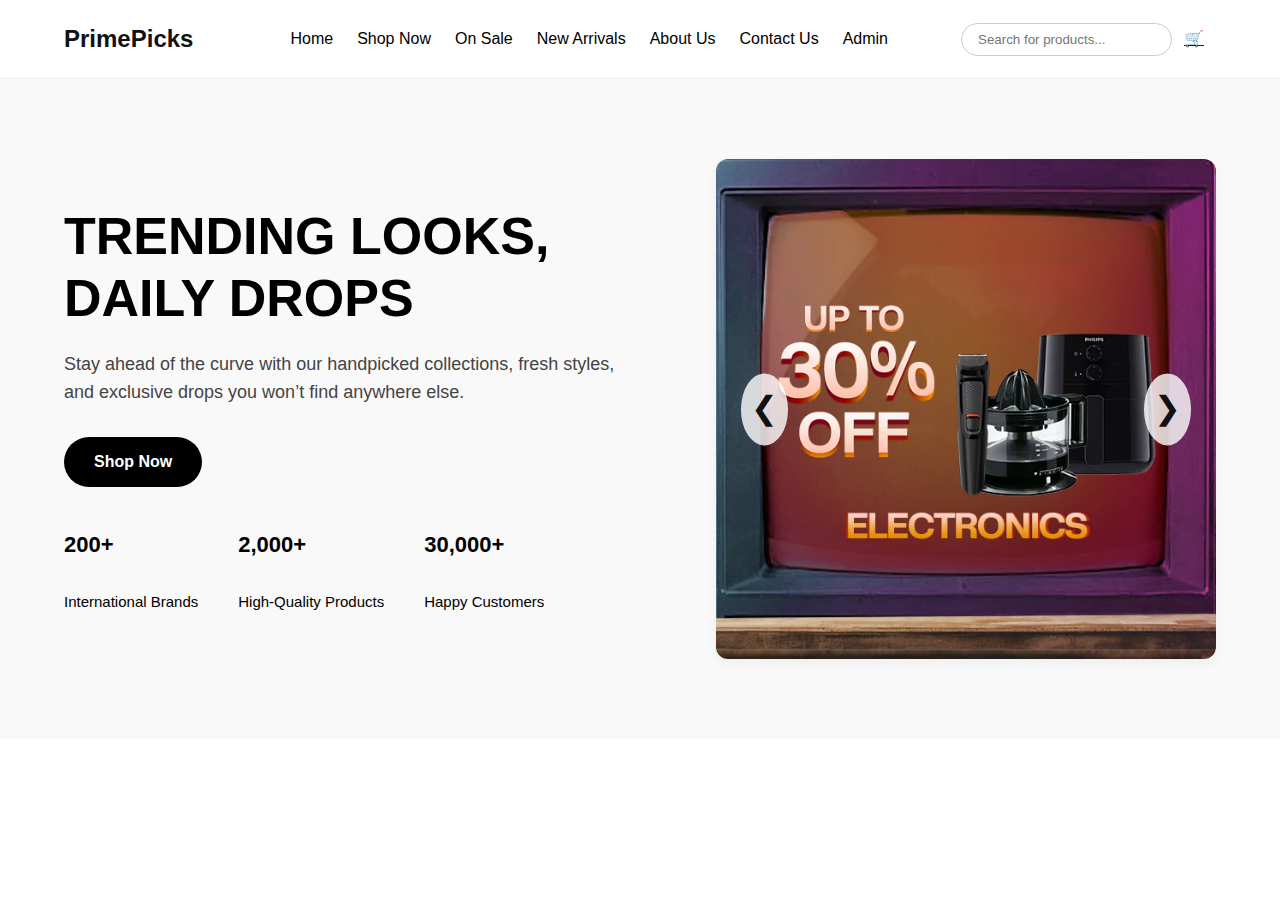
<file: index.html>
<!DOCTYPE html>
<html lang="en">
<head>
  <meta charset="UTF-8" />
  <meta name="viewport" content="width=device-width, initial-scale=1.0" />
  <title>PrimePicks</title>
  <link rel="stylesheet" href="style.css" />
</head>
<body>

  <!-- Header -->
  <header class="header">
    <div class="logo">PrimePicks</div>
    <nav class="nav">
        <ul>
          <li>
            <li><a href="index.html" class="nav-link">Home</a></li>
           <li> <a href="shop.html" class="nav-link">Shop Now</a></li>
          <li><a href="onsale.html" class="nav-link">On Sale</a></li>
          <li><a href="newarrivals.html" class="nav-link">New Arrivals</a></li>
          <li><a href="about.html" class="nav-link">About Us</a></li>
          <li><a href="contact.html" class="nav-link">Contact Us</a></li>
          <li><a href="admin.html" class="nav-link">Admin </a></li>
        </ul>
</nav>

    </nav>
   <div class="search-cart" style="position: relative;">
  <input type="text" id="search-input" placeholder="Search for products..." autocomplete="off" />
  <a href="cart.html" class="add-to-cart" title="View Cart">🛒</a>
  <div id="search-results" class="search-results"></div>
</div>

  </header>

<section class="hero">
  <div class="hero-content">
    <h1>TRENDING LOOKS, DAILY DROPS</h1>
<p>
  Stay ahead of the curve with our handpicked collections, fresh styles, and exclusive drops you won’t find anywhere else.
</p>

    <a href="shop.html" class="shop-button">Shop Now</a>
    <div class="stats">
      <div><strong>200+</strong><br />International Brands</div>
      <div><strong>2,000+</strong><br />High-Quality Products</div>
      <div><strong>30,000+</strong><br />Happy Customers</div>
    </div>
  </div>

  <!-- Image Slider in box -->
  <div class="hero-slider-box">
    <div class="slider-container">
      <div class="slide active">
        <img src="promo/sale.jpg" alt="Slider Image 1" />
      </div>
      <div class="slide">
        <img src="promo/sale1.jpg" alt="Image 2" />
      </div>
      <div class="slide">
        <img src= "promo/sale2.jpg" alt="Slider Image 3" />
      </div>
      <a class="prev">&#10094;</a>
      <a class="next">&#10095;</a>
    </div>
  </div>
</section>
  </section>
</section>

  <!--javascript-->
<script>
  let slideIndex = 0;
  const slides = document.querySelectorAll(".slide");
  const prev = document.querySelector(".prev");
  const next = document.querySelector(".next");

  function showSlide(index) {
    slides.forEach((slide, i) => {
      slide.classList.remove("active");
      if (i === index) {
        slide.classList.add("active");
      }
    });
  }

  function nextSlide() {
    slideIndex = (slideIndex + 1) % slides.length;
    showSlide(slideIndex);
  }

  function prevSlide() {
    slideIndex = (slideIndex - 1 + slides.length) % slides.length;
    showSlide(slideIndex);
  }

  prev.addEventListener("click", prevSlide);
  next.addEventListener("click", nextSlide);
  setInterval(nextSlide, 2000);
  showSlide(slideIndex);
</script>

</body>
</html>
</file>
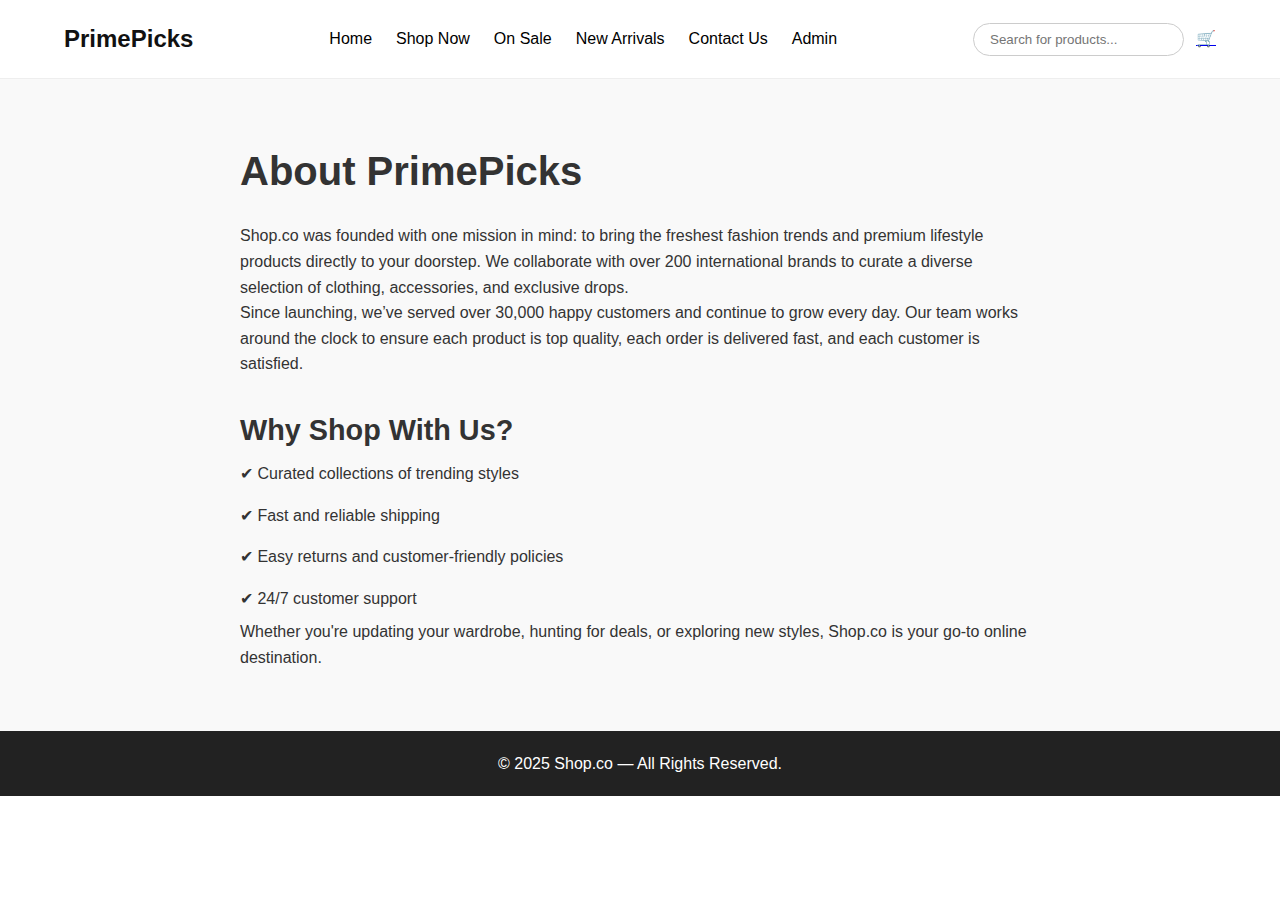
<file: about.html>
<!DOCTYPE html>
<html lang="en">
<head>
  <meta charset="UTF-8" />
  <meta name="viewport" content="width=device-width, initial-scale=1.0" />
  <title>About Us - PrimePicks</title>
  <link rel="stylesheet" href="style.css" />
</head>
<body>

  <!-- Header -->
  <header class="header">
    <div class="logo">PrimePicks</div>
    <nav class="nav">
      <ul>
            <li><a href="index.html" class="nav-link">Home</a></li>
           <li> <a href="shop.html" class="nav-link">Shop Now</a></li>
          <li><a href="onsale.html" class="nav-link">On Sale</a></li>
          <li><a href="newarrivals.html" class="nav-link">New Arrivals</a></li>
          <li><a href="contact.html" class="nav-link">Contact Us</a></li>
          <li><a href="admin.html" class="nav-link">Admin </a></li>
        </ul>
    </nav>
    <div class="search-cart">
      <input type="text" placeholder="Search for products..." />
      <a href="cart.html" class="add-to-cart" title="View Cart">🛒</a>
    </div>
  </header>

  <!-- About Section -->
  <section class="about">
    <div class="about-container">
      <h1>About PrimePicks</h1>
      <p>
        Shop.co was founded with one mission in mind: to bring the freshest fashion trends and premium lifestyle products directly to your doorstep. We collaborate with over 200 international brands to curate a diverse selection of clothing, accessories, and exclusive drops.
      </p>
      <p>
        Since launching, we’ve served over 30,000 happy customers and continue to grow every day. Our team works around the clock to ensure each product is top quality, each order is delivered fast, and each customer is satisfied.
      </p>
      <h2>Why Shop With Us?</h2>
      <ul>
        <li>✔ Curated collections of trending styles</li>
        <li>✔ Fast and reliable shipping</li>
        <li>✔ Easy returns and customer-friendly policies</li>
        <li>✔ 24/7 customer support</li>
      </ul>
      <p>
        Whether you're updating your wardrobe, hunting for deals, or exploring new styles, Shop.co is your go-to online destination.
      </p>
    </div>
  </section>

  <!-- Optional Footer -->
  <footer class="footer">
    <p>&copy; 2025 Shop.co — All Rights Reserved.</p>
  </footer>

  <style>
    .about {
  padding: 60px 20px;
  background-color: #f9f9f9;
  color: #333;
}

.about-container {
  max-width: 800px;
  margin: 0 auto;
  text-align: left;
}

.about-container h1 {
  font-size: 2.5rem;
  margin-bottom: 20px;
}

.about-container h2 {
  margin-top: 30px;
  font-size: 1.8rem;
}

.about-container ul {
  list-style: none;
  padding: 0;
}

.about-container ul li {
  padding: 8px 0;
  font-size: 1rem;
}

.footer {
  text-align: center;
  padding: 20px;
  background-color: #222;
  color: #fff;
}

  </style>
</body>
</html>
</file>
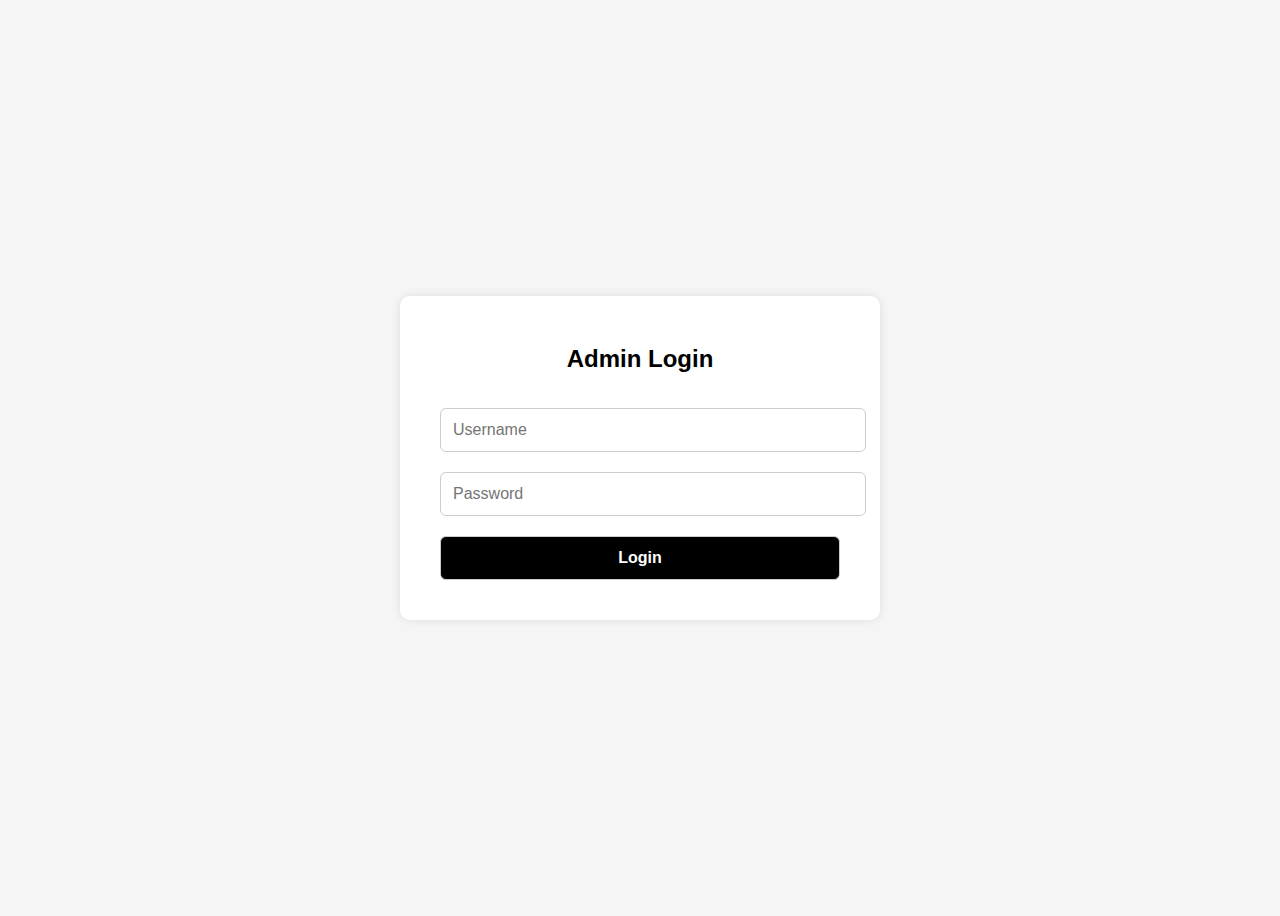
<file: admin.html>
<!DOCTYPE html>
<html lang="en">
<head>
  <meta charset="UTF-8" />
  <title>Admin Dashboard - PrimePicks</title>
  <meta name="viewport" content="width=device-width, initial-scale=1.0"/>
  <style>
    body {
      font-family: 'Segoe UI', sans-serif;
      margin: 0;
      background: #f4f4f4;
    }
    .header {
      background-color: #000;
      color: white;
      padding: 1rem 2rem;
      display: flex;
      justify-content: space-between;
      align-items: center;
    }
    .header .logo {
      font-size: 1.6rem;
      font-weight: bold;
    }
    .nav {
      display: flex;
      gap: 1rem;
    }
    .nav a {
      color: white;
      text-decoration: none;
      font-weight: bold;
    }
    .container {
      padding: 2rem;
      max-width: 800px;
      margin: auto;
    }
    .card {
      background: white;
      padding: 2rem;
      border-radius: 10px;
      box-shadow: 0 0 8px rgba(0,0,0,0.1);
      margin-bottom: 1rem;
      text-align: center;
    }
    .card a {
      text-decoration: none;
      color: #000;
      font-size: 1.2rem;
      font-weight: bold;
    }
  </style>
</head>
<body>

  <header class="header">
    <div class="logo">SHOP.CO Admin</div>
    <div class="nav">
      <a href="#" onclick="logout()">Logout</a>
    </div>
  </header>

  <div class="container">
    <div class="card">
      <a href="adminpanel.html">🛍️ Manage Products</a>
    </div>
    <div class="card">
      <a href="manage-orders.html">📦 Manage Orders</a>
    </div>
  </div>

  <script>
    if (localStorage.getItem('admin_logged_in') !== 'true') {
      window.location.href = 'adminlogin.html';
    }

    function logout() {
      localStorage.removeItem('admin_logged_in');
      window.location.replace('index.html');
    }
  </script>
</body>
</html>
</file>
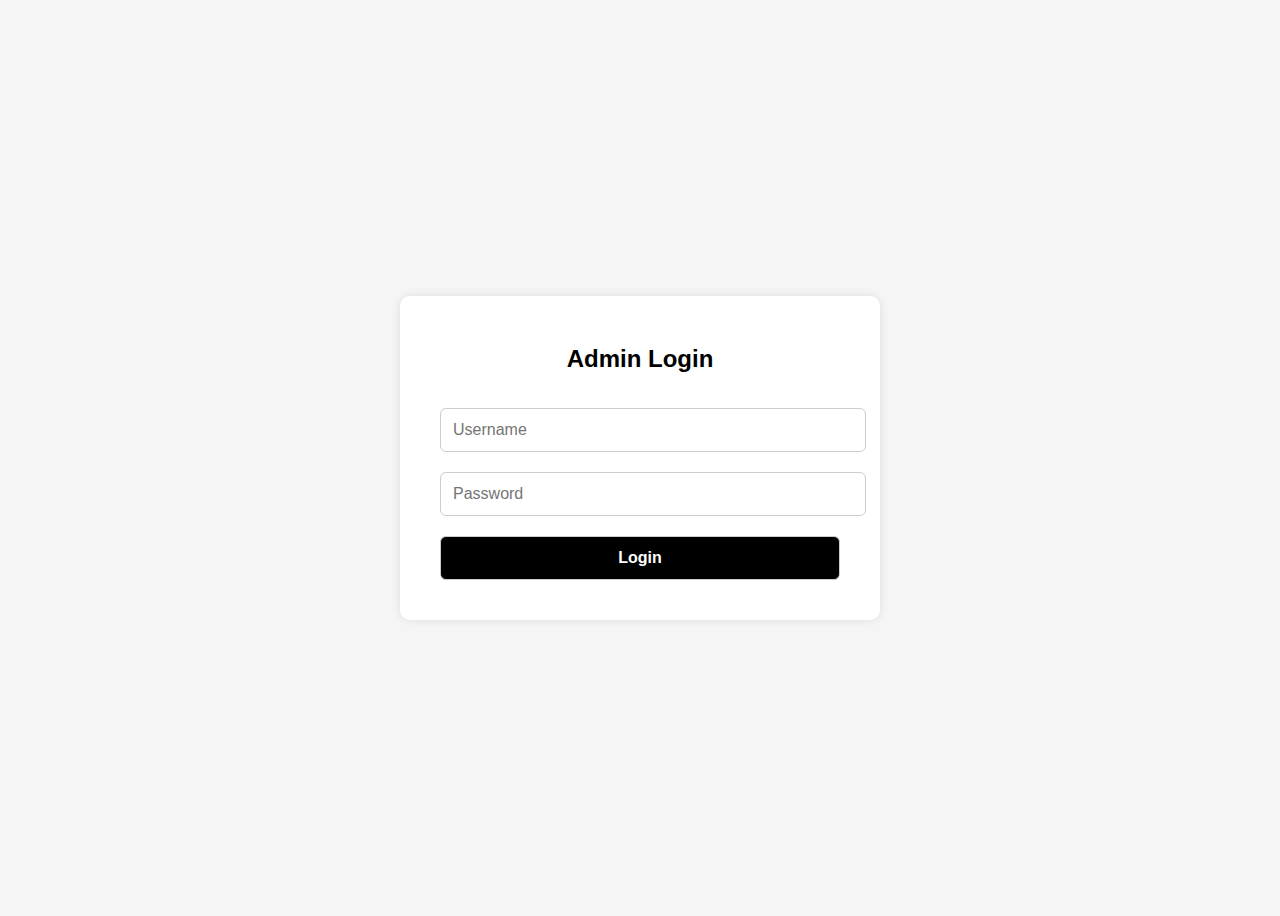
<file: adminlogin.html>
<!DOCTYPE html>
<html lang="en">
<head>
  <meta charset="UTF-8" />
  <meta name="viewport" content="width=device-width, initial-scale=1.0"/>
  <title>Admin Login - PrimePicks</title>
  <style>
    body {
      font-family: 'Segoe UI', sans-serif;
      background: #f5f5f5;
      display: flex;
      align-items: center;
      justify-content: center;
      height: 100vh;
    }
    .login-box {
      background: white;
      padding: 30px 40px;
      box-shadow: 0 0 10px rgba(0,0,0,0.1);
      border-radius: 10px;
      width: 100%;
      max-width: 400px;
    }
    h2 {
      text-align: center;
      margin-bottom: 25px;
    }
    input, button {
      width: 100%;
      padding: 12px;
      margin: 10px 0;
      font-size: 1rem;
      border-radius: 6px;
      border: 1px solid #ccc;
    }
    button {
      background: #000;
      color: #fff;
      font-weight: bold;
      cursor: pointer;
    }
    button:hover {
      background: #333;
    }
  </style>
</head>
<body>

  <div class="login-box">
    <h2>Admin Login</h2>
    <input type="text" id="username" placeholder="Username" required />
    <input type="password" id="password" placeholder="Password" required />
    <button onclick="login()">Login</button>
  </div>

  <script>
    function login() {
      const user = document.getElementById('username').value.trim();
      const pass = document.getElementById('password').value.trim();

      // Simple hardcoded credentials (can be expanded)
      if (user === 'admin' && pass === '1234') {
        localStorage.setItem('admin_logged_in', 'true');
        window.location.href = 'admin.html';
      } else {
        alert('Invalid credentials');
      }
    }
  </script>

</body>
</html>
</file>
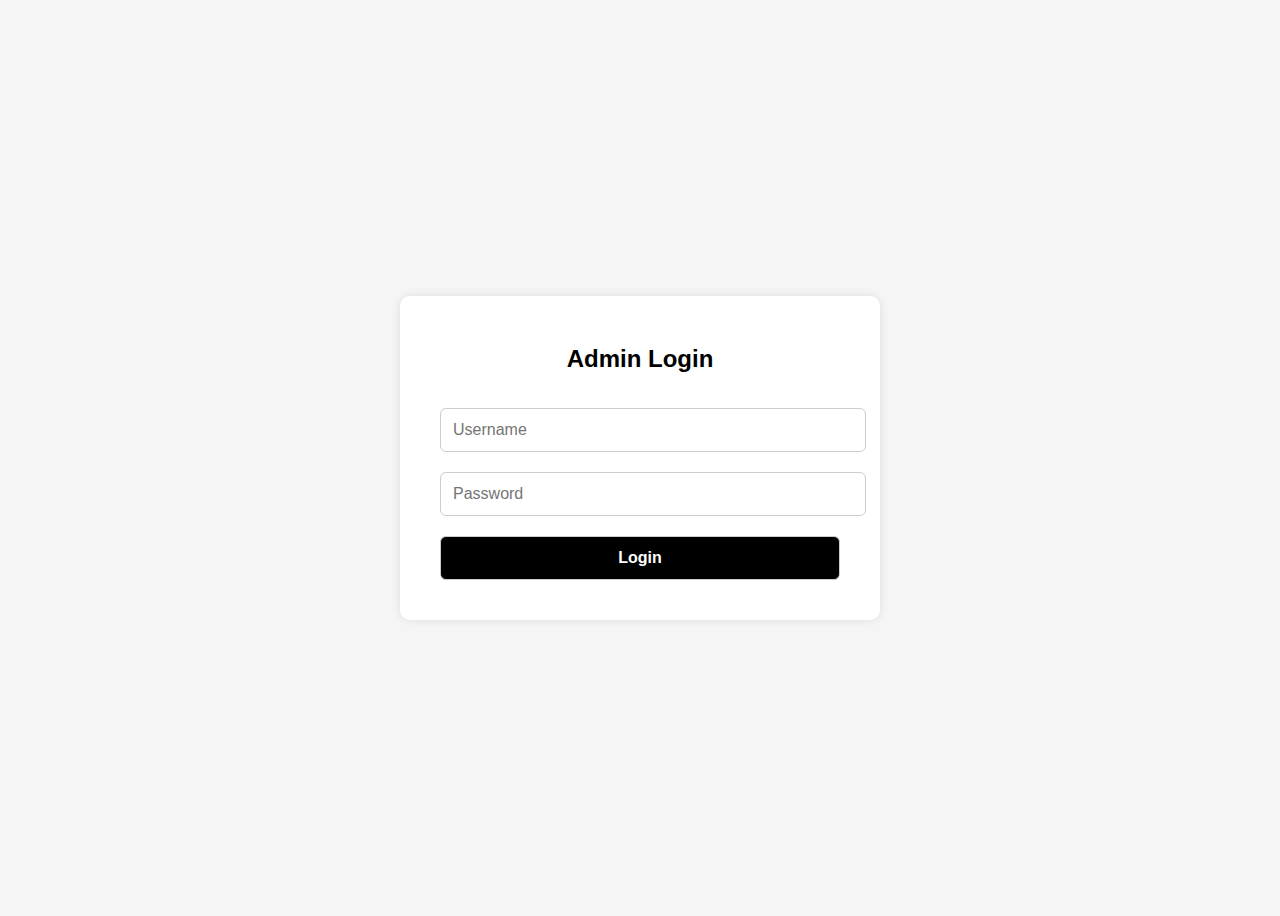
<file: adminpanel.html>
<!DOCTYPE html>
<html lang="en">
<head>
  <meta charset="UTF-8" />
  <meta name="viewport" content="width=device-width, initial-scale=1.0"/>
  <title>Admin Panel - PrimePicks</title>
  <style>
    body {
  font-family: 'Segoe UI', sans-serif;
  margin: 0;
  background: #f8f9fa;
  color: #333;
}

                    .header {
                        display: flex;
                        justify-content: space-between;
                        align-items: center;
                        background: #000;
                        color: #fff;
                        padding: 1rem 2rem;
                        position: relative;
                        }
                        .header a {
                        color: white;
                        text-decoration: none;
                        font-weight: bold;
                        }

.logo {
  font-size: 1.8rem;
  font-weight: bold;
  letter-spacing: 1px;
}

.nav button {
  position: absolute;
  right: 2rem;
  background-color: #fff;
  color: #000;
  border: none;
  padding: 0.5rem 1.2rem;
  font-size: 0.9rem;
  font-weight: bold;
  border-radius: 6px;
  cursor: pointer;
  transition: all 0.3s ease;
}

.nav button:hover {
  background-color: #ddd;
}

.container {
  max-width: 1000px;
  margin: 2rem auto;
  background: #ffffff;
  padding: 2rem 2.5rem;
  border-radius: 12px;
  box-shadow: 0 8px 16px rgba(0, 0, 0, 0.05);
}

h2 {
  margin-top: 0;
  margin-bottom: 1.5rem;
  font-size: 1.8rem;
  color: #222;
}

form {
  display: grid;
  grid-template-columns: 1fr 1fr;
  gap: 1rem;
  margin-bottom: 2rem;
}

form input[type="text"],
form input[type="number"],
form input[type="hidden"] {
  padding: 10px;
  border: 1px solid #ccc;
  border-radius: 6px;
  font-size: 1rem;
  width: 100%;
  box-sizing: border-box;
}

form button {
  grid-column: 1 / -1;
  background-color: #000;
  color: #fff;
  border: none;
  padding: 12px;
  font-size: 1rem;
  font-weight: bold;
  border-radius: 6px;
  cursor: pointer;
  transition: background-color 0.3s ease;
}

form button:hover {
  background-color: #333;
}

table {
  width: 100%;
  border-collapse: separate;
  border-spacing: 0 12px;
}

th {
  background: none;
  text-align: left;
  padding: 12px;
  font-size: 0.95rem;
  color: #666;
}

td {
  background-color: #fafafa;
  padding: 16px 12px;
  border-radius: 8px;
  vertical-align: middle;
}

td img {
  max-width: 60px;
  border-radius: 4px;
}

.actions button {
  background-color: #007bff;
  color: #fff;
  border: none;
  padding: 6px 12px;
  margin-right: 6px;
  font-size: 0.85rem;
  border-radius: 5px;
  cursor: pointer;
  transition: background-color 0.3s ease;
}

.actions button:hover {
  background-color: #0056b3;
}

.actions button:last-child {
  background-color: #dc3545;
}

.actions button:last-child:hover {
  background-color: #c82333;
}

@media (max-width: 768px) {
  form {
    grid-template-columns: 1fr;
  }
}

  </style>
</head>
<body>

  <!-- Header -->
  <header class="header">
    <div class="logo">SHOP.CO</div>
    <div>
      <a href="admin.html">Dashboard</a>
      &nbsp;|&nbsp;
      <a href="#" onclick="logout()">Logout</a>
    </div>
  </header>

  <!-- Admin Panel -->
  <div class="container">
    <h2>Admin Panel - Manage Products</h2>

    <form id="productForm">
      <input type="hidden" id="productId">
      <input type="text" id="productName" placeholder="Product Name" required />
      <input type="number" id="productPrice" placeholder="Price" required />
      <input type="text" id="productImage" placeholder="Image URL" required />
      <button type="submit">Save Product</button>
    </form>

    <table>
      <thead>
        <tr>
          <th>Image</th>
          <th>Name</th>
          <th>Price ($)</th>
          <th>Actions</th>
        </tr>
      </thead>
      <tbody id="productTableBody"></tbody>
    </table>
  </div>

  <script>
     if (localStorage.getItem('admin_logged_in') !== 'true') {
      window.location.href = 'adminlogin.html';
    }
  function logout() {
  localStorage.removeItem('admin_logged_in');
  // Prevent going back
  window.location.replace('index.html');
}

  
    let products = JSON.parse(localStorage.getItem("products")) || [];

    const form = document.getElementById("productForm");
    const nameInput = document.getElementById("productName");
    const priceInput = document.getElementById("productPrice");
    const imageInput = document.getElementById("productImage");
    const productIdInput = document.getElementById("productId");
    const tableBody = document.getElementById("productTableBody");

    function renderProducts() {
      tableBody.innerHTML = "";
      products.forEach((product, index) => {
        tableBody.innerHTML += `
          <tr>
            <td><img src="${product.image}" alt="${product.name}" /></td>
            <td>${product.name}</td>
            <td>${product.price.toFixed(2)}</td>
            <td class="actions">
              <button onclick="editProduct(${index})">Edit</button>
              <button onclick="deleteProduct(${index})">Delete</button>
            </td>
          </tr>
        `;
      });
    }

    form.addEventListener("submit", function (e) {
      e.preventDefault();
      const name = nameInput.value.trim();
      const price = parseFloat(priceInput.value);
      const image = imageInput.value.trim();

      if (!name || !image || isNaN(price)) return;

      const existingIndex = productIdInput.value;
      if (existingIndex !== "") {
        products[existingIndex] = { name, price, image };
        productIdInput.value = "";
      } else {
        products.push({ name, price, image });
      }

      localStorage.setItem("products", JSON.stringify(products));
      renderProducts();
      form.reset();
    });

    function editProduct(index) {
      const product = products[index];
      nameInput.value = product.name;
      priceInput.value = product.price;
      imageInput.value = product.image;
      productIdInput.value = index;
    }

    function deleteProduct(index) {
      if (confirm("Are you sure you want to delete this product?")) {
        products.splice(index, 1);
        localStorage.setItem("products", JSON.stringify(products));
        renderProducts();
      }
    }
  
    // Initial render
    renderProducts();
  </script>

</body>
</html>
</file>
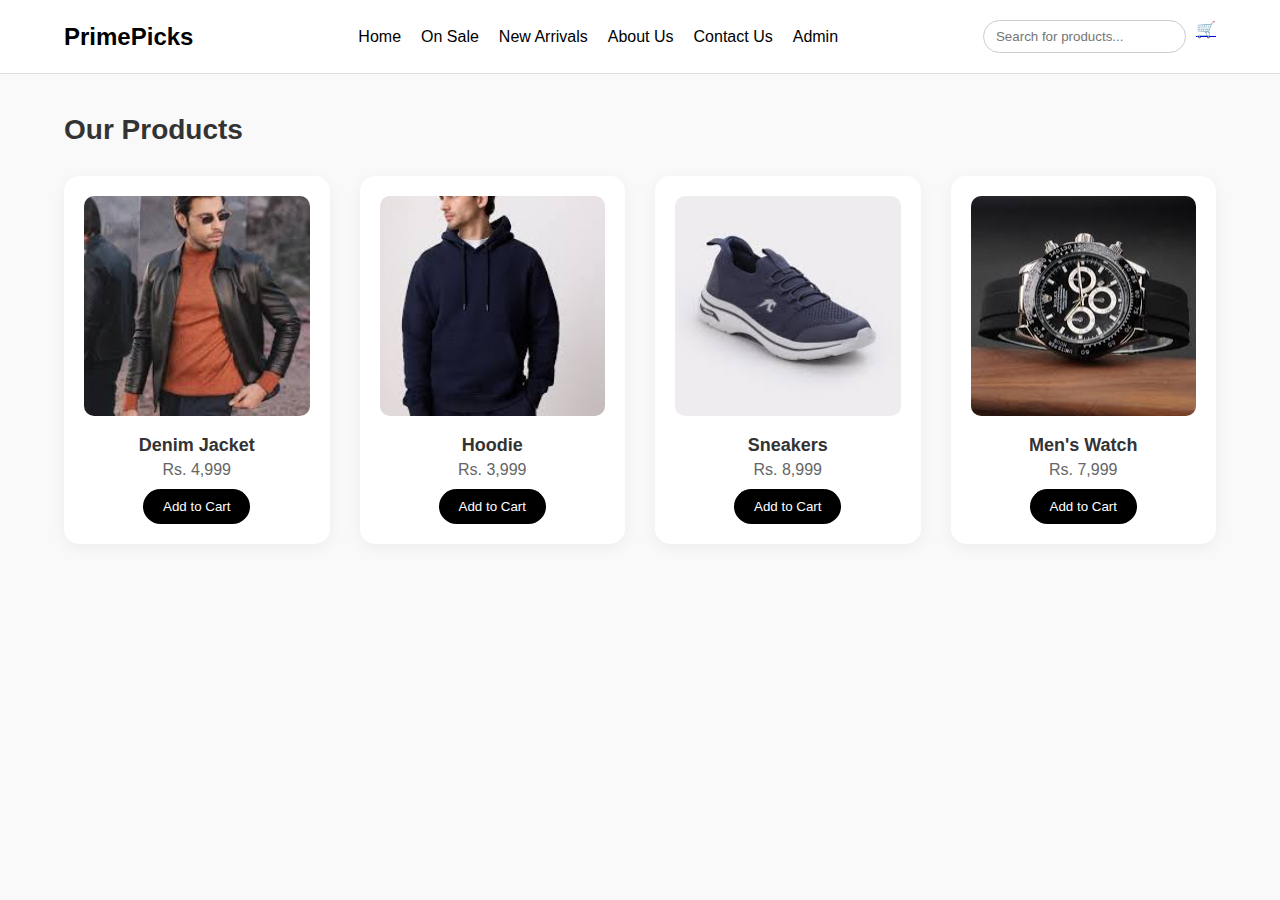
<file: cart.html>
<!DOCTYPE html>
<html lang="en">
<head>
  <meta charset="UTF-8" />
  <meta name="viewport" content="width=device-width, initial-scale=1" />
  <title>Your Shopping Cart</title>
  <style>
    body {
      font-family: Arial, sans-serif;
      padding: 20px;
      background: #f9f9f9;
      color: #333;
    }
    h2 {
      margin-bottom: 20px;
    }
    .cart-item {
      display: flex;
      align-items: center;
      margin-bottom: 15px;
      background: #fff;
      padding: 10px;
      border-radius: 8px;
    }
    .cart-item img {
      width: 80px;
      height: auto;
      border-radius: 8px;
      margin-right: 20px;
    }
    .cart-item .details {
      flex-grow: 1;
    }
    .cart-item .details h3 {
      margin-bottom: 6px;
    }
    .cart-item .details p {
      margin: 4px 0;
    }
    .cart-item .actions {
      text-align: right;
    }
    .cart-item .actions select,
    .cart-item .actions button {
      margin-top: 5px;
      padding: 5px 8px;
      font-size: 14px;
    }
    .total {
      font-weight: bold;
      font-size: 20px;
      margin-top: 30px;
    }
    .buttons {
      margin-top: 30px;
    }
    .back-home,
    .checkout-btn {
      display: inline-block;
      margin-top: 10px;
      padding: 10px 20px;
      background: #000;
      color: #fff;
      border-radius: 25px;
      text-decoration: none;
      font-weight: 600;
      transition: background-color 0.3s;
      margin-right: 10px;
    }
    .back-home:hover,
    .checkout-btn:hover {
      background: #444;
    }
  </style>
</head>
<body>

  <h2>Your Shopping Cart</h2>
  <div id="cart-items"></div>
  <div class="total" id="cart-total"></div>

  <div class="buttons">
    <a href="shop.html" class="back-home">← Back to Shop</a>
    <a href="checkout.html" class="checkout-btn">Proceed to Checkout →</a>
  </div>

  <script>
    function loadCart() {
      return JSON.parse(localStorage.getItem('cart')) || [];
    }

    function saveCart(cart) {
      localStorage.setItem('cart', JSON.stringify(cart));
    }

    function updateQuantity(index, newQty) {
      const cart = loadCart();
      cart[index].quantity = parseInt(newQty);
      saveCart(cart);
      renderCart();
    }

    function removeItem(index) {
  const cart = loadCart();
  cart.splice(index, 1);
  saveCart(cart);

  if (cart.length === 0) {
    alert("Your cart is now empty. Redirecting to the shop...");
    window.location.href = "shop.html";
  } else {
    renderCart();
  }
}


    function renderCart() {
      const cart = loadCart();
      const container = document.getElementById('cart-items');
      const totalEl = document.getElementById('cart-total');
      container.innerHTML = '';
      let total = 0;

      if (cart.length === 0) {
        container.innerHTML = '<p>Your cart is empty.</p>';
        totalEl.innerHTML = '';
        return;
      }

      cart.forEach((item, index) => {
        const itemDiv = document.createElement('div');
        itemDiv.className = 'cart-item';
        itemDiv.innerHTML = `
          <img src="${item.image}" alt="${item.name}" />
          <div class="details">
            <h3>${item.name}</h3>
            <p>Price: Rs. ${item.price.toLocaleString()}</p>
            <p>
              Quantity: 
              <select onchange="updateQuantity(${index}, this.value)">
                ${[...Array(10).keys()].map(i => `
                  <option value="${i+1}" ${item.quantity === i+1 ? 'selected' : ''}>${i+1}</option>
                `).join('')}
              </select>
            </p>
          </div>
          <div class="actions">
            <button onclick="removeItem(${index})">Remove</button>
          </div>
        `;
        container.appendChild(itemDiv);
        total += item.price * item.quantity;
      });

      totalEl.innerHTML = `Total: Rs. ${total.toLocaleString()}`;
    }

    renderCart();

    const cartCheck = JSON.parse(localStorage.getItem('cart')) || [];
if (cartCheck.length === 0) {
  alert("Your cart is empty. Redirecting to shop...");
  window.location.href = "shop.html";
}
  </script>
</body>
</html>
</file>
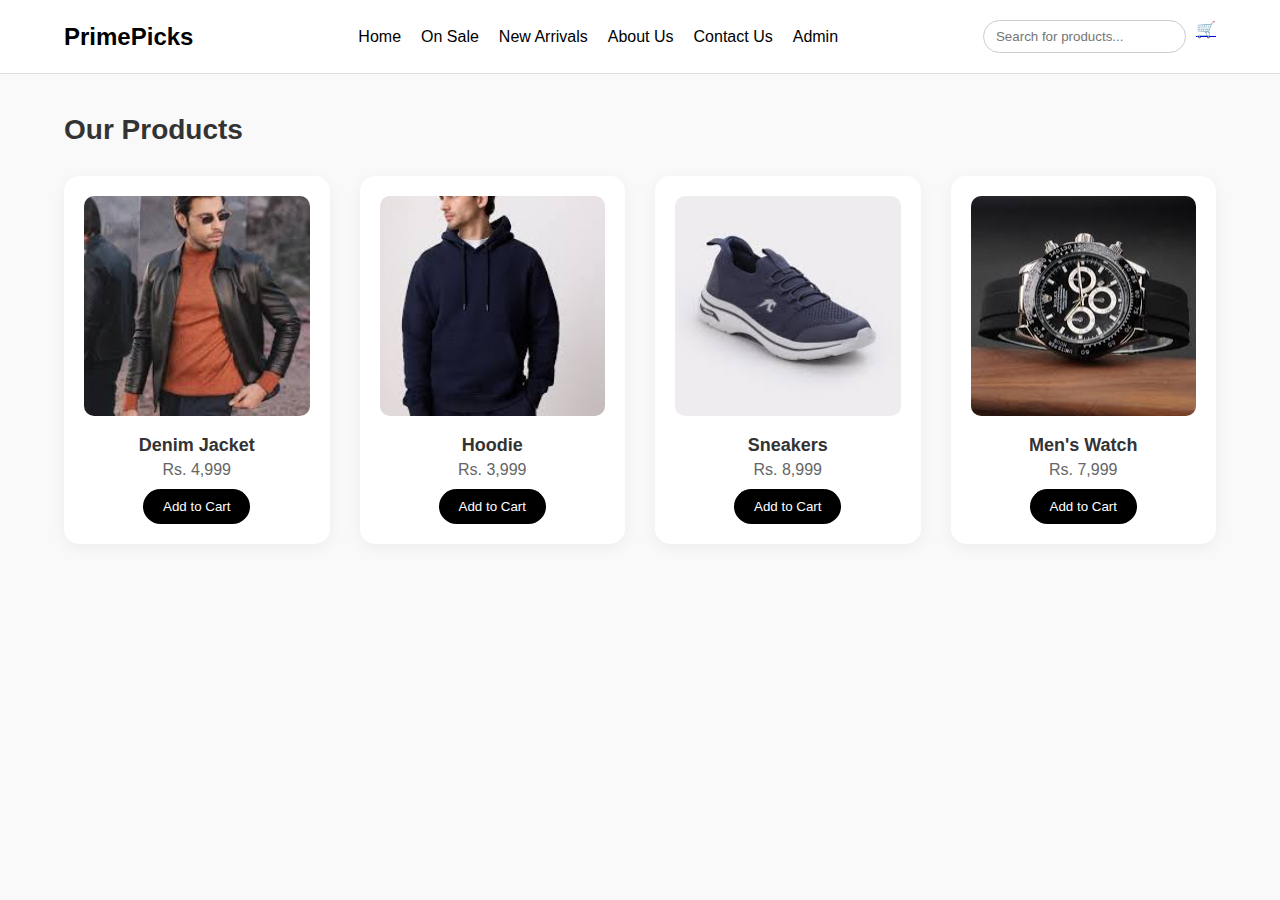
<file: checkout.html>
<!DOCTYPE html>
<html lang="en">
<head>
  <meta charset="UTF-8" />
  <meta name="viewport" content="width=device-width, initial-scale=1" />
  <title>Checkout</title>
  <style>
    * {
      box-sizing: border-box;
    }
    body {
      font-family: 'Segoe UI', Tahoma, Geneva, Verdana, sans-serif;
      margin: 0;
      padding: 0;
      background: #f0f2f5;
      color: #333;
    }

    /* Progress Bar */
    .progress-container {
      display: flex;
      justify-content: center;
      margin: 30px 0 20px;
    }
    .step {
      position: relative;
      text-align: center;
      flex: 1;
      color: #aaa;
      font-size: 14px;
    }
    .step::before {
      content: '';
      position: absolute;
      width: 100%;
      height: 4px;
      background-color: #ccc;
      top: 10px;
      left: 50%;
      z-index: 0;
    }
    .step:last-child::before {
      display: none;
    }
    .step .circle {
      width: 24px;
      height: 24px;
      border-radius: 50%;
      background: #ccc;
      display: inline-block;
      line-height: 24px;
      text-align: center;
      color: white;
      z-index: 1;
      position: relative;
    }
    .step.active {
      color: #000;
    }
    .step.active .circle {
      background-color: #000;
    }

    .container {
      display: flex;
      flex-wrap: wrap;
      justify-content: center;
      gap: 30px;
      padding: 20px;
    }

    h2 {
      text-align: center;
      margin-top: 10px;
      margin-bottom: 10px;
      font-size: 28px;
    }

    form, .summary {
      background: #fff;
      padding: 25px 30px;
      border-radius: 10px;
      box-shadow: 0 5px 15px rgba(0,0,0,0.05);
      width: 100%;
      max-width: 500px;
    }

    label {
      display: block;
      margin-top: 15px;
      font-weight: 600;
      font-size: 15px;
    }

    input, textarea {
      width: 100%;
      padding: 12px;
      margin-top: 8px;
      border-radius: 6px;
      border: 1px solid #ccc;
      font-size: 15px;
    }

    textarea {
      resize: vertical;
    }

    .summary h3 {
      margin-top: 0;
      margin-bottom: 20px;
      font-size: 20px;
    }

    .summary-item {
      border-bottom: 1px solid #eee;
      padding: 10px 0;
      font-size: 15px;
    }

    .total {
      font-weight: bold;
      font-size: 18px;
      margin-top: 20px;
      text-align: right;
    }

    .btn {
      background: #000;
      color: #fff;
      border: none;
      padding: 12px 20px;
      margin-top: 25px;
      border-radius: 30px;
      font-size: 16px;
      cursor: pointer;
      width: 100%;
      transition: background 0.3s;
    }

    .btn:hover {
      background: #444;
    }

    @media (min-width: 768px) {
      .container {
        flex-wrap: nowrap;
        justify-content: center;
        align-items: flex-start;
      }
    }
  </style>
</head>
<body>

  <!-- Progress Bar -->
  <div class="progress-container">
    <div class="step">
      <div class="circle">1</div>
      <div>Cart</div>
    </div>
    <div class="step active">
      <div class="circle">2</div>
      <div>Checkout</div>
    </div>
    <div class="step">
      <div class="circle">3</div>
      <div>Confirmation</div>
    </div>
  </div>

  <h2>Checkout</h2>

  <div class="container">
    <form id="checkout-form">
      <label for="name">Full Name</label>
      <input type="text" id="name" required />

      <label for="email">Email Address</label>
      <input type="email" id="email" required />

      <label for="address">Shipping Address</label>
      <textarea id="address" rows="4" required></textarea>

      <button type="submit" class="btn">Place Order</button>
    </form>

    <div class="summary" id="order-summary">
      <h3>Order Summary</h3>
      <div id="summary-items"></div>
      <div class="total" id="summary-total"></div>
    </div>
  </div>

  <script>
    // Redirect to shop if cart is empty
    const cartCheck = JSON.parse(localStorage.getItem('cart')) || [];
    if (cartCheck.length === 0) {
      alert("Your cart is empty. Redirecting to shop...");
      window.location.href = "shop.html";
    }

    function loadCart() {
      return cartCheck;
    }

    function renderSummary() {
      const cart = loadCart();
      const summaryContainer = document.getElementById('summary-items');
      const totalEl = document.getElementById('summary-total');
      summaryContainer.innerHTML = '';
      let total = 0;

      cart.forEach(item => {
        const div = document.createElement('div');
        div.className = 'summary-item';
        div.innerHTML = `
          ${item.name} (x${item.quantity}) - Rs. ${(item.price * item.quantity).toLocaleString()}
        `;
        summaryContainer.appendChild(div);
        total += item.price * item.quantity;
      });

      totalEl.innerHTML = `Total: Rs. ${total.toLocaleString()}`;
    }

    document.getElementById('checkout-form').addEventListener('submit', function (e) {
      e.preventDefault();

      const name = document.getElementById('name').value.trim();
      const email = document.getElementById('email').value.trim();
      const address = document.getElementById('address').value.trim();

      if (!name || !email || !address) {
        alert('Please fill in all fields.');
        return;
      }

      alert(`Thank you, ${name}! Your order has been placed.`);
      localStorage.removeItem('cart');
      window.location.href = 'shop.html'; // You could change this to a confirmation page
    });

    renderSummary();
  </script>

</body>
</html>
</file>
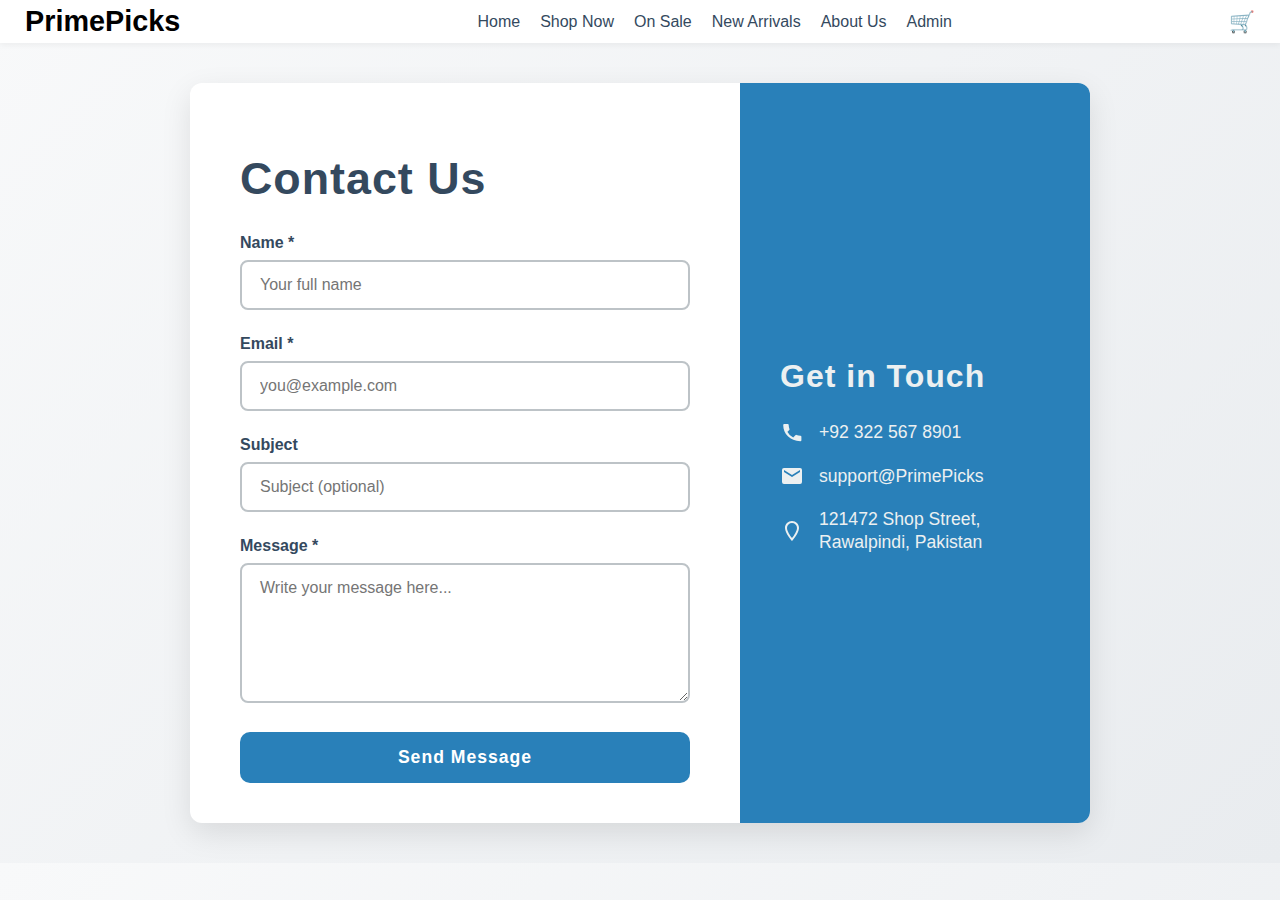
<file: contact.html>
<!DOCTYPE html>
<html lang="en">
<head>
  <meta charset="UTF-8" />
  <meta name="viewport" content="width=device-width, initial-scale=1" />
  <title>Contact Us - PrimePicks</title>

  <style>
    * {
      box-sizing: border-box;
    }

    body {
      font-family: 'Segoe UI', Tahoma, Geneva, Verdana, sans-serif;
      background: linear-gradient(135deg, #f8f9fa, #e9ecef);
      margin: 0;
      padding: 0;
      color: #2c3e50;
    }

    /* Header Navigation */
    .header {
      display: flex;
      justify-content: space-between;
      align-items: center;
      background-color: #fff;
      padding: 05px 25px;
      box-shadow: 0 2px 6px rgba(0, 0, 0, 0.05);
      position: sticky;
      top: 0;
      z-index: 1000;
    }

    .logo {
      font-weight: bold;
      font-size: 1.8rem;
      color: #000;
    }

    .nav ul {
      list-style: none;
      display: flex;
      gap: 20px;
      margin: 0;
      padding: 0;
    }

    .nav-link {
      text-decoration: none;
      color: #34495e;
      font-weight: 500;
      transition: color 0.3s;
    }

    .nav-link:hover {
      color: #2980b9;
    }

    .search-cart {
      display: flex;
      align-items: center;
      gap: 15px;
    }

    .search-cart input {
      padding: 6px 10px;
      border-radius: 6px;
      border: 1px solid #ccc;
    }

    .add-to-cart {
      text-decoration: none;
      font-size: 1.3rem;
    }

    /* Contact container */
    .container {
      max-width: 900px;
      margin: 40px auto;
      background: #fff;
      border-radius: 12px;
      box-shadow: 0 10px 30px rgba(0, 0, 0, 0.1);
      overflow: hidden;
      display: flex;
      flex-wrap: wrap;
    }

    /* Left side: Form */
    .form-section {
      flex: 1 1 500px;
      padding: 40px 50px;
    }

    h1 {
      margin-bottom: 30px;
      font-weight: 700;
      font-size: 2.8rem;
      color: #34495e;
      letter-spacing: 1px;
    }

    label {
      display: block;
      margin-bottom: 8px;
      font-weight: 600;
      font-size: 1rem;
      color: #34495e;
    }

    input[type="text"],
    input[type="email"],
    textarea {
      width: 100%;
      padding: 14px 18px;
      margin-bottom: 25px;
      border: 2px solid #bdc3c7;
      border-radius: 8px;
      font-size: 1rem;
      font-family: inherit;
      transition: border-color 0.3s ease;
      resize: vertical;
    }

    input[type="text"]:focus,
    input[type="email"]:focus,
    textarea:focus {
      border-color: #2980b9;
      outline: none;
      box-shadow: 0 0 8px rgba(41, 128, 185, 0.3);
    }

    textarea {
      min-height: 140px;
    }

    button {
      background: #2980b9;
      color: #fff;
      padding: 15px 0;
      font-size: 1.1rem;
      font-weight: 700;
      border: none;
      border-radius: 10px;
      cursor: pointer;
      width: 100%;
      letter-spacing: 1px;
      transition: background-color 0.3s ease;
    }

    button:hover {
      background: #1c5980;
    }

    /* Right side: Contact info */
    .info-section {
      flex: 1 1 300px;
      background: #2980b9;
      color: #ecf0f1;
      padding: 50px 40px;
      display: flex;
      flex-direction: column;
      justify-content: center;
    }

    .info-section h2 {
      font-size: 2rem;
      margin-bottom: 25px;
      font-weight: 700;
      letter-spacing: 1px;
    }

    .info-item {
      margin-bottom: 20px;
      display: flex;
      align-items: center;
      font-size: 1.1rem;
    }

    .info-item svg {
      width: 24px;
      height: 24px;
      margin-right: 15px;
      fill: #ecf0f1;
      flex-shrink: 0;
    }

    .info-item p {
      margin: 0;
      line-height: 1.3;
    }

    /* Responsive */
    @media (max-width: 768px) {
      .container {
        flex-direction: column;
      }

      .form-section,
      .info-section {
        flex: 1 1 100%;
        padding: 30px 25px;
      }

      .info-section {
        order: -1;
        text-align: center;
      }

      .info-item {
        justify-content: center;
      }

      .info-item svg {
        margin-right: 8px;
      }
    }
  </style>
</head>
<body>

  <!-- ✅ Header Navigation -->
  <header class="header">
    <div class="logo">PrimePicks</div>
    <nav class="nav">
       <ul>
          <li>
            <li><a href="index.html" class="nav-link">Home</a></li>
           <li> <a href="shop.html" class="nav-link">Shop Now</a></li>
          <li><a href="onsale.html" class="nav-link">On Sale</a></li>
          <li><a href="newarrivals.html" class="nav-link">New Arrivals</a></li>
          <li><a href="about.html" class="nav-link">About Us</a></li>
          <li><a href="admin.html" class="nav-link">Admin </a></li>
        </ul>
    </nav>
    <div class="search-cart">
      <a href="cart.html" class="add-to-cart" title="View Cart">🛒</a>
    </div>
  </header>

  <!-- ✅ Contact Form and Info Section -->
  <div class="container">
    <section class="form-section">
      <h1>Contact Us</h1>
      <form id="contact-form" novalidate>
        <label for="name">Name *</label>
        <input type="text" id="name" name="name" required placeholder="Your full name" />

        <label for="email">Email *</label>
        <input type="email" id="email" name="email" required placeholder="you@example.com" />

        <label for="subject">Subject</label>
        <input type="text" id="subject" name="subject" placeholder="Subject (optional)" />

        <label for="message">Message *</label>
        <textarea id="message" name="message" required placeholder="Write your message here..."></textarea>

        <button type="submit">Send Message</button>
      </form>
    </section>

    <section class="info-section">
      <h2>Get in Touch</h2>

      <div class="info-item">
        <svg viewBox="0 0 24 24"><path d="M6.62 10.79a15.466 15.466 0 006.59 6.59l2.2-2.2a1 1 0 011.11-.21c1.21.49 2.53.76 3.88.76a1 1 0 011 1v3.5a1 1 0 01-1 1C10.07 20.79 3.21 13.93 3.21 5a1 1 0 011-1h3.5a1 1 0 011 1c0 1.35.27 2.67.76 3.88a1 1 0 01-.21 1.11l-2.2 2.2z"/></svg>
        <p>+92 322 567 8901</p>
      </div>

      <div class="info-item">
        <svg viewBox="0 0 24 24"><path d="M20 4H4a2 2 0 00-2 2v12a2 2 0 002 2h16a2 2 0 002-2V6a2 2 0 00-2-2zm0 4l-8 5-8-5V6l8 5 8-5v2z"/></svg>
        <p>support@PrimePicks</p>
      </div>

      <div class="info-item">
        <svg viewBox="0 0 24 24"><path d="M12 2C8.13 2 5 5.13 5 9c0 5.25 7 13 7 13s7-7.75 7-13c0-3.87-3.13-7-7-7zM7 9a5 5 0 0110 0c0 2.99-3 7.68-5 10-2-2.32-5-7.01-5-10z"/></svg>
        <p>121472 Shop Street, Rawalpindi, Pakistan</p>
      </div>
    </section>
  </div>

  <script>
    const form = document.getElementById('contact-form');

    form.addEventListener('submit', e => {
      e.preventDefault();

      if (!form.checkValidity()) {
        alert('Please fill in all required fields correctly.');
        return;
      }

      alert(`Thanks for reaching out, ${form.name.value}! We will respond as soon as possible.`);
      form.reset();
    });
  </script>
</body>
</html>
</file>
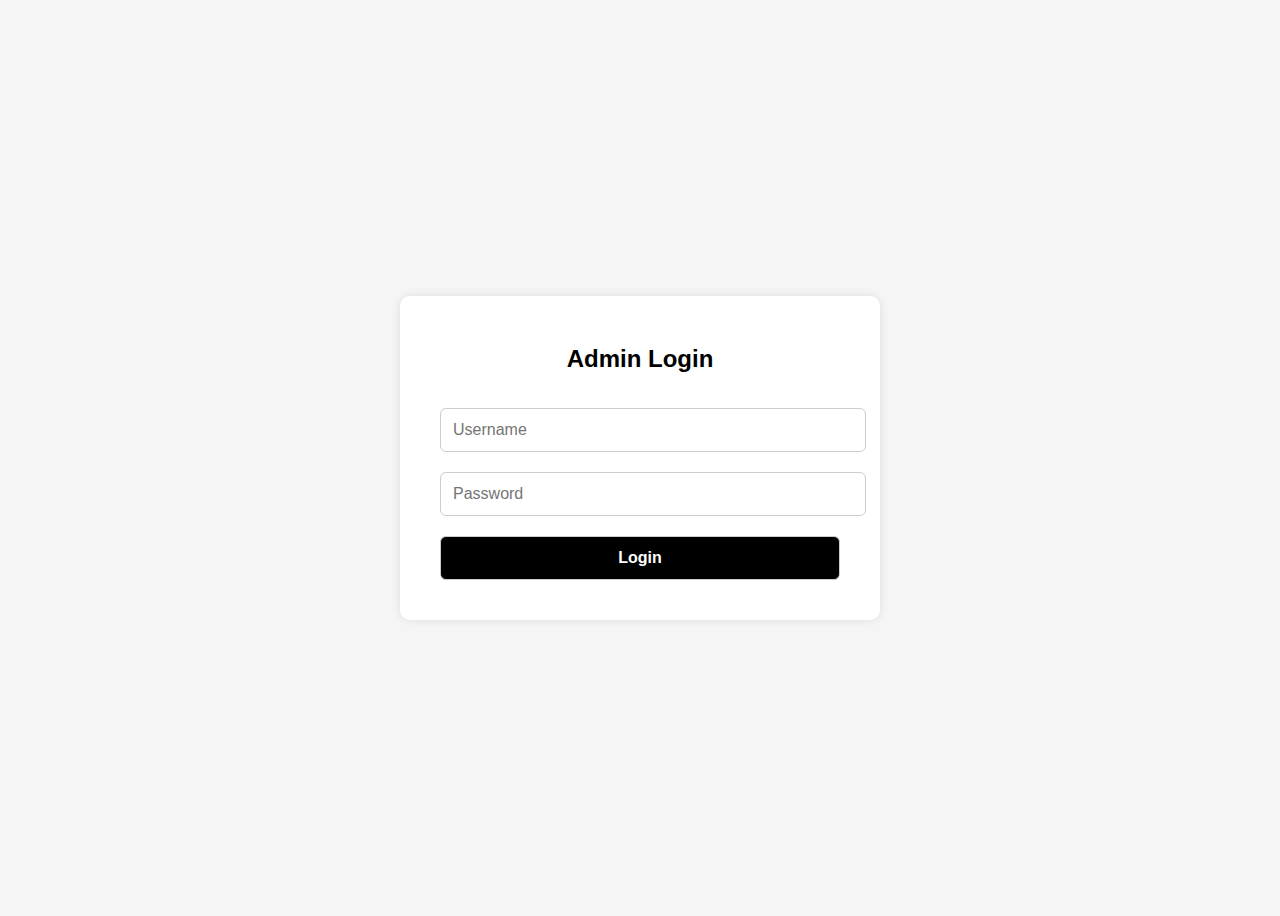
<file: manage-orders.html>
<!DOCTYPE html>
<html lang="en">
<head>
  <meta charset="UTF-8" />
  <title>Manage Orders - Admin</title>
  <meta name="viewport" content="width=device-width, initial-scale=1.0"/>
  <style>
    body {
      font-family: 'Segoe UI', sans-serif;
      background: #f4f4f4;
      margin: 0;
    }
    .header {
      display: flex;
    justify-content: space-between;
    align-items: center;
    background: #000;
    color: #fff;
    padding: 1rem 2rem;
    position: relative;
    }
    .header a {
      color: white;
      text-decoration: none;
      font-weight: bold;
    }
    .container {
      max-width: 1000px;
      margin: 2rem auto;
      padding: 2rem;
      background: white;
      border-radius: 10px;
      box-shadow: 0 0 10px rgba(0,0,0,0.1);
    }
    h2 {
      margin-top: 0;
    }
    table {
      width: 100%;
      border-collapse: collapse;
      margin-top: 2rem;
    }
    th, td {
      padding: 12px;
      border: 1px solid #ddd;
      text-align: center;
    }
    th {
      background: #f9f9f9;
    }
    .actions button {
      background-color: #dc3545;
      color: white;
      padding: 6px 12px;
      border: none;
      border-radius: 5px;
      cursor: pointer;
    }
    .actions button:hover {
      background-color: #c82333;
    }
  </style>
</head>
<body>

  <div class="header">
    <div><strong>Admin</strong> - Manage Orders</div>
    <div>
      <a href="admin.html">Dashboard</a>
      &nbsp;|&nbsp;
      <a href="#" onclick="logout()">Logout</a>
    </div>
  </div>
  <div class="container">
    <h2>Customer Orders</h2>
    <table>
      <thead>
        <tr>
          <th>Order ID</th>
          <th>Customer</th>
          <th>Items</th>
          <th>Total</th>
          <th>Actions</th>
        </tr>
      </thead>
      <tbody id="orderTableBody"></tbody>
    </table>
  </div>

  <script>
    if (localStorage.getItem('admin_logged_in') !== 'true') {
      window.location.href = 'adminlogin.html';
    }

    function logout() {
      localStorage.removeItem('admin_logged_in');
      window.location.replace('index.html');
    }

    const dummyOrders = JSON.parse(localStorage.getItem("orders")) || [
      { id: 'ORD1001', customer: 'Hassan', items: 'T-shirt, Hat', total: 2000 },
      { id: 'ORD1002', customer: 'Mustafa', items: 'Shoes', total: 3000 },
    ];

    localStorage.setItem("orders", JSON.stringify(dummyOrders));

    const tableBody = document.getElementById("orderTableBody");

    function renderOrders() {
      tableBody.innerHTML = "";
      dummyOrders.forEach((order, index) => {
        tableBody.innerHTML += `
          <tr>
            <td>${order.id}</td>
            <td>${order.customer}</td>
            <td>${order.items}</td>
            <td>${order.total.toFixed(2)}</td>
            <td class="actions">
              <button onclick="deleteOrder(${index})">Delete</button>
            </td>
          </tr>
        `;
      });
    }

    function deleteOrder(index) {
      if (confirm("Are you sure you want to delete this order?")) {
        dummyOrders.splice(index, 1);
        localStorage.setItem("orders", JSON.stringify(dummyOrders));
        renderOrders();
      }
    }

    renderOrders();
  </script>
</body>
</html>
</file>
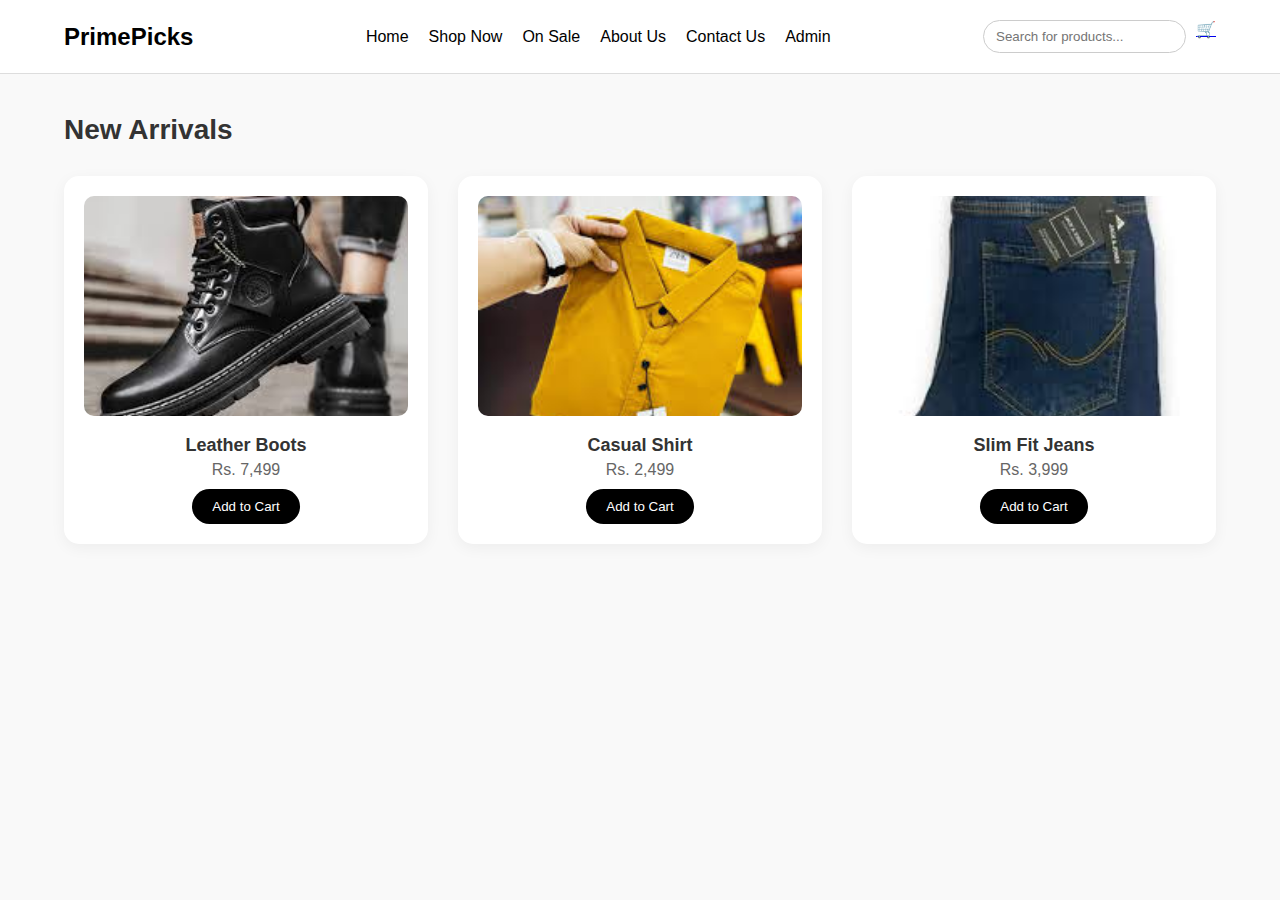
<file: newarrivals.html>
<!DOCTYPE html>
<html lang="en">
<head>
  <meta charset="UTF-8" />
  <meta name="viewport" content="width=device-width, initial-scale=1" />
  <title>New Arrivals - PrimePicks</title>
  <link rel="stylesheet" href="shop.css" />
</head>
<body>

  <!-- Header -->
  <header class="header">
    <div class="logo"><a href="index.html">PrimePicks</a></div>
    <nav class="nav">
     <ul>
          <li>
            <li><a href="index.html" class="nav-link">Home</a></li>
           <li> <a href="shop.html" class="nav-link">Shop Now</a></li>
          <li><a href="onsale.html" class="nav-link">On Sale</a></li>
          <li><a href="about.html" class="nav-link">About Us</a></li>
          <li><a href="contact.html" class="nav-link">Contact Us</a></li>
          <li><a href="admin.html" class="nav-link">Admin </a></li>
        </ul>
        
    </nav>
    <div class="search-cart">
      <input type="text" placeholder="Search for products..." />
      <a href="cart.html" class="cart-button" title="View Cart">🛒</a>
    </div>
  </header>

  <!-- New Arrivals Section -->
  <section class="product-list">
    <h2>New Arrivals</h2>
    <div class="products">

      <div class="card" data-name="Leather Boots" data-price="7499" data-image="Categories/New arrival/boots.jfif">
        <img src="Categories/New arrival/boots.jfif" alt="Leather Boots" />
        <h3>Leather Boots</h3>
        <p>Rs. 7,499</p>
        <button class="add-to-cart">Add to Cart</button>
      </div>

      <div class="card" data-name="Casual Shirt" data-price="2499" data-image="Categories/New arrival/boots.jfif">
        <img src="Categories/New arrival/shirt.jfif" alt="Casual Shirt" />
        <h3>Casual Shirt</h3>
        <p>Rs. 2,499</p>
        <button class="add-to-cart">Add to Cart</button>
      </div>

      <div class="card" data-name="Slim Fit Jeans" data-price="3999" data-image="Categories/New arrival/boots.jfif">
        <img src="Categories/New arrival/pent.jfif" alt="Slim Fit Jeans" />
        <h3>Slim Fit Jeans</h3>
        <p>Rs. 3,999</p>
        <button class="add-to-cart">Add to Cart</button>
      </div>
    </div>
  </section>

  <script>
    // Save cart array to localStorage
    function saveCart(cart) {
      localStorage.setItem('cart', JSON.stringify(cart));
    }

    // Load cart from localStorage or return empty array
    function loadCart() {
      return JSON.parse(localStorage.getItem('cart')) || [];
    }

    // Add product to cart or increase quantity if already exists
    function addToCart(product) {
      const cart = loadCart();
      const existing = cart.find(item => item.name === product.name);

      if (existing) {
        existing.quantity += 1;
      } else {
        product.quantity = 1;
        cart.push(product);
      }

      saveCart(cart);
      alert(`${product.name} added to cart!`);
    }

    // Add click event listeners to all Add to Cart buttons
    document.querySelectorAll('.add-to-cart').forEach(button => {
      button.addEventListener('click', (event) => {
        event.preventDefault();
        const card = button.closest('.card');
        const product = {
          name: card.getAttribute('data-name'),
          price: parseFloat(card.getAttribute('data-price')),
          image: card.getAttribute('data-image')
        };
        addToCart(product);
      });
    });
  </script>

</body>
</html>
</file>
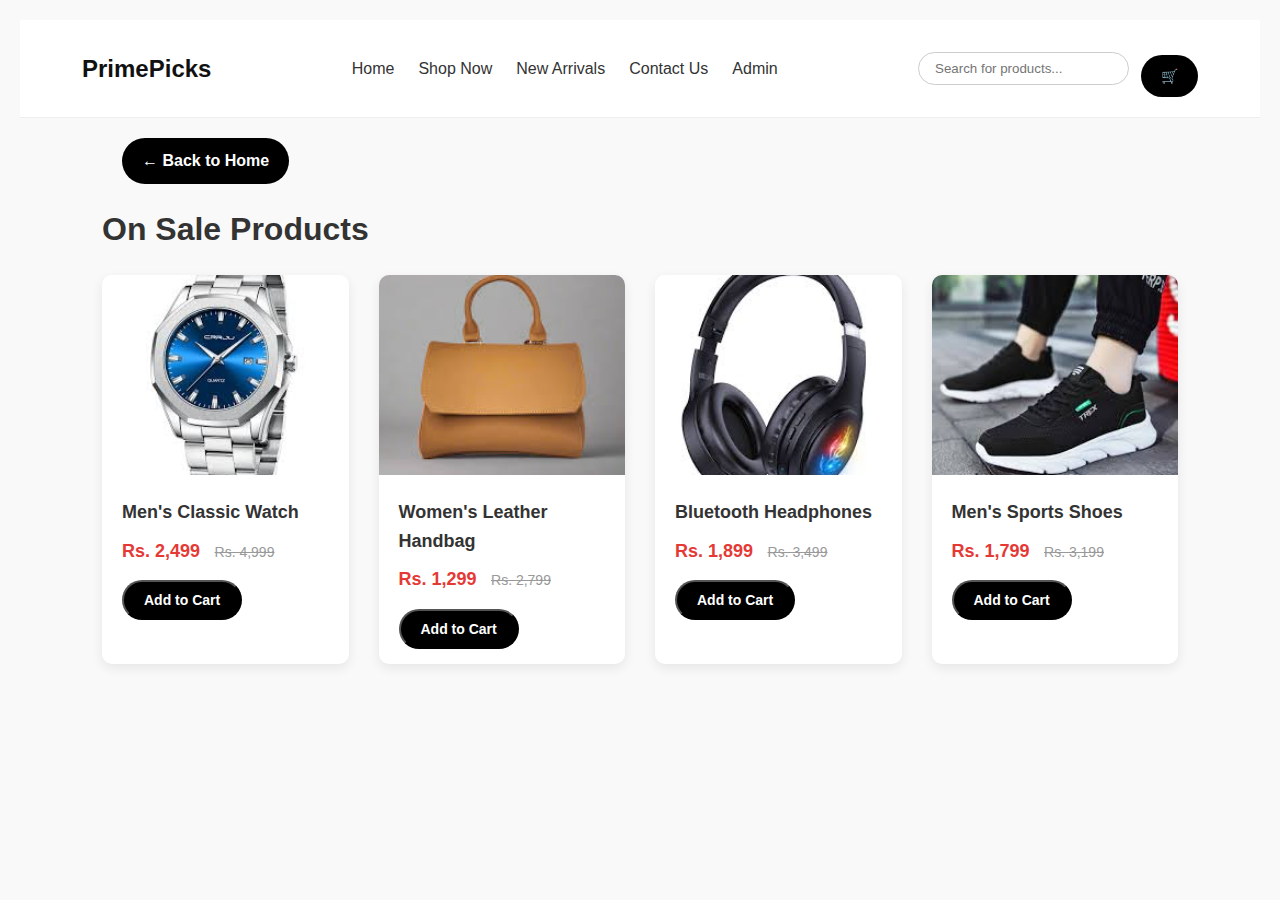
<file: onsale.html>
<!DOCTYPE html>
<html lang="en">
<head>
  <meta charset="UTF-8" />
  <meta name="viewport" content="width=device-width, initial-scale=1" />
  <title>On Sale Products - PrimePicks</title>
  <link rel="stylesheet" href="style.css" />
  <style>
    * {
      box-sizing: border-box;
      margin: 0;
      padding: 0;
    }

    body {
      font-family: Arial, sans-serif;
      background: #f9f9f9;
      color: #333;
      padding: 20px;
    }


    .btn-back-home {
      display: inline-block;
      margin: 20px;
      padding: 10px 20px;
      background-color: #000;
      color: #fff;
      text-decoration: none;
      border-radius: 25px;
      font-weight: 600;
      transition: background-color 0.3s;
    }

    .btn-back-home:hover {
      background-color: #444;
    }

    .container {
      max-width: 1200px;
      margin: auto;
    }

    .product-grid {
      display: grid;
      grid-template-columns: repeat(auto-fit, minmax(240px, 1fr));
      gap: 30px;
      margin-top: 20px;
    }

    .product-card {
      background: #fff;
      border-radius: 10px;
      box-shadow: 0 4px 12px rgba(0,0,0,0.08);
      overflow: hidden;
      transition: transform 0.2s ease;
    }

    .product-card:hover {
      transform: translateY(-5px);
    }

    .product-image {
      width: 100%;
      height: 200px;
      object-fit: cover;
    }

    .product-info {
      padding: 15px 20px;
    }

    .product-title {
      font-size: 18px;
      font-weight: 600;
      margin-bottom: 10px;
    }

    .price {
      font-size: 18px;
      font-weight: bold;
      color: #e53935;
    }

    .original-price {
      font-size: 14px;
      color: #999;
      text-decoration: line-through;
      margin-left: 10px;
    }

    .add-to-cart {
      display: inline-block;
      margin-top: 15px;
      padding: 10px 20px;
      background-color: #000;
      color: #fff;
      border-radius: 30px;
      text-decoration: none;
      font-weight: 600;
      font-size: 14px;
      transition: background-color 0.3s ease;
      cursor: pointer;
    }

    .add-to-cart:hover {
      background-color: #444;
    }

    @media (max-width: 600px) {
      .product-title {
        font-size: 16px;
      }
      .price {
        font-size: 16px;
      }
    }
  </style>
</head>
<body>
  <header class="header">
    <div class="logo">PrimePicks</div>
    <nav class="nav">
      <ul>
            <li><a href="index.html" class="nav-link">Home</a></li>
           <li> <a href="shop.html" class="nav-link">Shop Now</a></li>
          <li><a href="newarrivals.html" class="nav-link">New Arrivals</a></li>
          <li><a href="contact.html" class="nav-link">Contact Us</a></li>
          <li><a href="admin.html" class="nav-link">Admin </a></li>
        </ul>
    </nav>
    <div class="search-cart">
      <input type="text" placeholder="Search for products..." />
      <a href="cart.html" class="add-to-cart" title="View Cart">🛒</a>
    </div>
  </header>

  <div class="container">
    <a href="index.html" class="btn-back-home">← Back to Home</a>

    <h1>On Sale Products</h1>

    <div class="product-grid">

      <!-- Product Card Example -->
      <div class="product-card">
        <img class="product-image" src="Categories/Onsale/watch.jfif" alt="Men's Watch" />
        <div class="product-info">
          <h2 class="product-title">Men's Classic Watch</h2>
          <div>
            <span class="price">Rs. 2,499</span>
            <span class="original-price">Rs. 4,999</span>
          </div>
           <button class="add-to-cart">Add to Cart</button>
        </div>
      </div>

      <!-- Repeat other products below -->
      <div class="product-card">
        <img class="product-image" src="Categories/Onsale/bag.jfif" alt="Women's Handbag" />
        <div class="product-info">
          <h2 class="product-title">Women's Leather Handbag</h2>
          <div>
            <span class="price">Rs. 1,299</span>
            <span class="original-price">Rs. 2,799</span>
          </div>
           <button class="add-to-cart">Add to Cart</button>
        </div>
      </div>

      <div class="product-card">
        <img class="product-image" src="Categories/Onsale/headphone.jfif" alt="Bluetooth Headphones" />
        <div class="product-info">
          <h2 class="product-title">Bluetooth Headphones</h2>
          <div>
            <span class="price">Rs. 1,899</span>
            <span class="original-price">Rs. 3,499</span>
          </div>
           <button class="add-to-cart">Add to Cart</button>
        </div>
      </div>

      <div class="product-card">
        <img class="product-image" src="Categories/Onsale/Sport.jfif" alt="Sports Shoes" />
        <div class="product-info">
          <h2 class="product-title">Men's Sports Shoes</h2>
          <div>
            <span class="price">Rs. 1,799</span>
            <span class="original-price">Rs. 3,199</span>
          </div>
           <button class="add-to-cart">Add to Cart</button>
        </div>
      </div>

    </div>
  </div>
  <script>
  function saveCart(cart) {
    localStorage.setItem('cart', JSON.stringify(cart));
  }

  function loadCart() {
    return JSON.parse(localStorage.getItem('cart')) || [];
  }

  function addToCart(product) {
    const cart = loadCart();

    // Check if item already exists in cart
    const existingItem = cart.find(item => item.name === product.name);
    if (existingItem) {
      existingItem.quantity += 1;
    } else {
      product.quantity = 1;
      cart.push(product);
    }

    saveCart(cart);
    alert(`${product.name} added to cart.`);
  }

  function bindAddToCartButtons() {
    document.querySelectorAll('.add-to-cart').forEach(button => {
      button.addEventListener('click', () => {
        const card = button.closest('.product-card');
        const product = {
          name: card.querySelector('.product-title').textContent,
          price: parseInt(card.querySelector('.price').textContent.replace(/\D/g, '')),
          image: card.querySelector('.product-image').src
        };
        addToCart(product);
      });
    });
  }

  // Run after page loads
  document.addEventListener('DOMContentLoaded', bindAddToCartButtons);
</script>

</body>
</html>
</file>
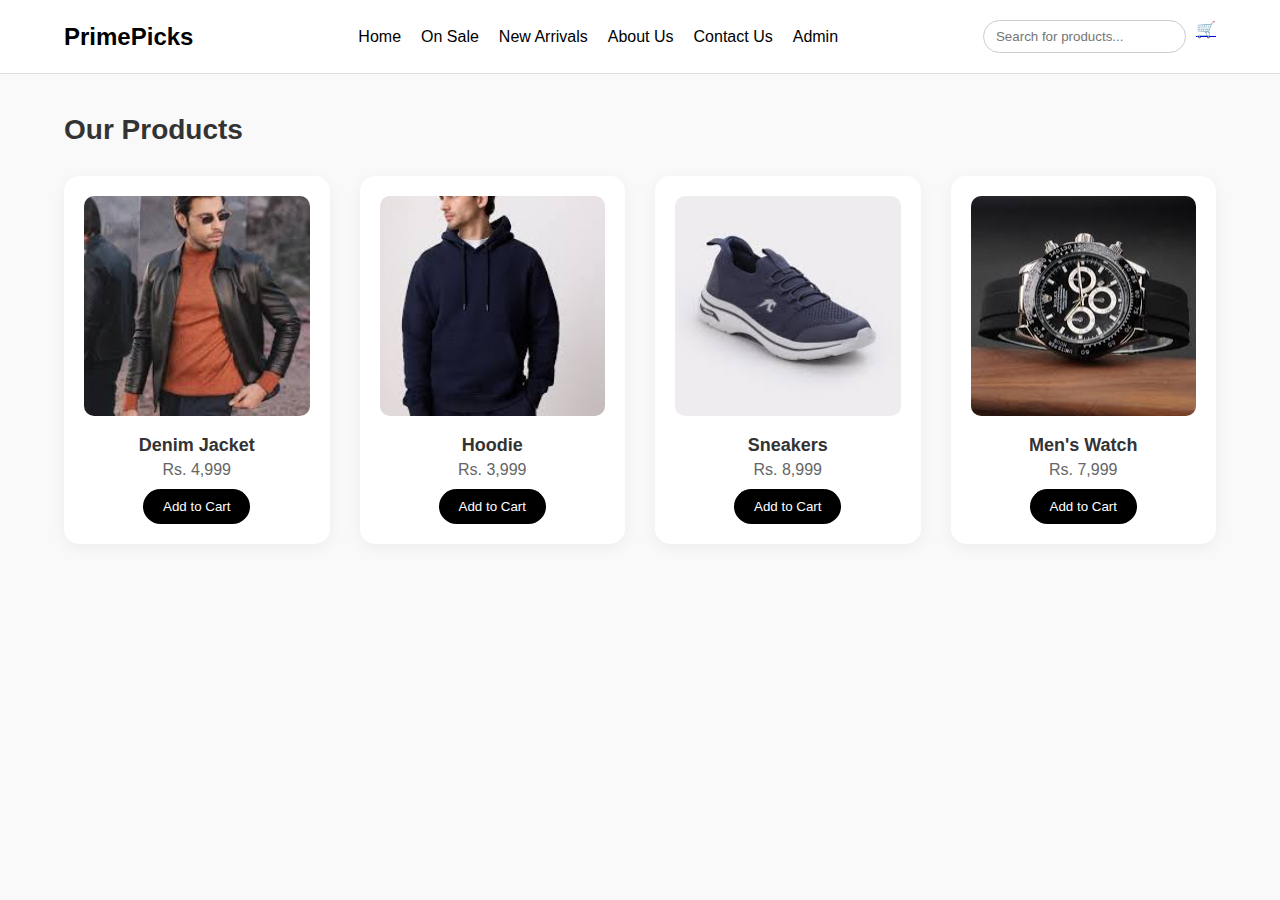
<file: shop.html>
<!DOCTYPE html>
<html lang="en">
<head>
  <meta charset="UTF-8" />
  <meta name="viewport" content="width=device-width, initial-scale=1" />
  <title>Shop Products</title>
  <link rel="stylesheet" href="shop.css" />
</head>
<body>

  <!-- Header -->
  <header class="header">
    <div class="logo"><a href="index.html">PrimePicks</a></div>
    <nav class="nav">
        <ul>
          <li>
            <li><a href="index.html" class="nav-link">Home</a></li>
          <li><a href="onsale.html" class="nav-link">On Sale</a></li>
          <li><a href="newarrivals.html" class="nav-link">New Arrivals</a></li>
          <li><a href="about.html" class="nav-link">About Us</a></li>
          <li><a href="contact.html" class="nav-link">Contact Us</a></li>
          <li><a href="admin.html" class="nav-link">Admin </a></li>
        </ul>
    </nav>
    <div class="search-cart">
      <input type="text" placeholder="Search for products..." />
      <a href="cart.html" class="cart-button" title="View Cart">🛒</a>
    </div>
  </header>
<!-- Products Section -->
<section class="product-list">
  <h2>Our Products</h2>
  <div class="products" id="productContainer">

    <!-- Static products -->
    <div class="card" data-name="Denim Jacket" data-price="4999" data-image="Categories/Shoppage/jacket.jfif">
      <img src="Categories/Shoppage/jacket.jfif" alt="Jacket" />
      <h3>Denim Jacket</h3>
      <p>Rs. 4,999</p>
      <button class="add-to-cart">Add to Cart</button>
    </div>

    <div class="card" data-name="Hoodie" data-price="3999" data-image="">
      <img src="Categories/Shoppage/hoodie.jfif" alt="Hoodie" />
      <h3>Hoodie</h3>
      <p>Rs. 3,999</p>
      <button class="add-to-cart">Add to Cart</button>
    </div>
    <div class="card" data-name="Sneakers" data-price="8999" data-image="">
        <img src="Categories/Shoppage/shoe2.jpg" alt="Sneakers" />
        <h3>Sneakers</h3>
        <p>Rs. 8,999</p>
        <button class="add-to-cart">Add to Cart</button>
      </div>

      <div class="card" data-name="Men's Watch" data-price="7999" data-image="">
        <img src="Categories/Shoppage/watch.jfif" alt="Watch" />
        <h3>Men's Watch</h3>
        <p>Rs. 7,999</p>
        <button class="add-to-cart">Add to Cart</button>
      </div>
    <!-- (Add other existing static cards here like you already have) -->

  </div>
</section>

<script>
  // Save cart to localStorage
  function saveCart(cart) {
    localStorage.setItem('cart', JSON.stringify(cart));
  }

  // Load cart
  function loadCart() {
    return JSON.parse(localStorage.getItem('cart')) || [];
  }

  // Add to cart logic
  function addToCart(product) {
    const cart = loadCart();
    const existing = cart.find(item => item.name === product.name);

    if (existing) {
      existing.quantity += 1;
    } else {
      product.quantity = 1;
      cart.push(product);
    }

    saveCart(cart);
    alert(`${product.name} added to cart!`);
  }

  // Attach event listener to Add to Cart buttons
  function bindAddToCartButtons() {
    document.querySelectorAll('.add-to-cart').forEach(button => {
      button.addEventListener('click', () => {
        const card = button.closest('.card');
        const product = {
          name: card.getAttribute('data-name'),
          price: parseFloat(card.getAttribute('data-price')),
          image: card.getAttribute('data-image')
        };
        addToCart(product);
      });
    });
  }

  // Render products from localStorage (admin-added)
  function renderAdminProducts() {
    const saved = JSON.parse(localStorage.getItem('products')) || [];
    const container = document.getElementById('productContainer');

    saved.forEach(product => {
      const card = document.createElement('div');
      card.className = 'card';
      card.setAttribute('data-name', product.name);
      card.setAttribute('data-price', product.price);
      card.setAttribute('data-image', product.image);

      card.innerHTML = `
        <img src="${product.image}" alt="${product.name}" />
        <h3>${product.name}</h3>
        <p>Rs. ${product.price}</p>
        <button class="add-to-cart">Add to Cart</button>
      `;

      container.appendChild(card);
    });

    bindAddToCartButtons(); // Bind after new cards are inserted
  }

  // Initial load
  document.addEventListener('DOMContentLoaded', () => {
    bindAddToCartButtons();
    renderAdminProducts(); // Only shows admin-added items below existing
  });
</script>
  

  
</body>
</html>
</file>
<file: shop.css>
* {
  margin: 0;
  padding: 0;
  box-sizing: border-box;
  font-family: Arial, sans-serif;
}

body {
  background-color: #f9f9f9;
  color: #333;
}

/* Header */
.header {
  display: flex;
  justify-content: space-between;
  align-items: center;
  padding: 20px 5%;
  background: #fff;
  border-bottom: 1px solid #ddd;
}

.logo a {
  text-decoration: none;
  font-size: 24px;
  font-weight: bold;
  color: black;
}

.nav ul {
  display: flex;
  gap: 20px;
  list-style: none;
}

.nav ul li a {
  text-decoration: none;
  color: #000;
  font-weight: 500;
}

.search-cart {
  display: flex;
  gap: 10px;
}

.search-cart input {
  padding: 8px 12px;
  border-radius: 20px;
  border: 1px solid #ccc;
}

.icon {
  font-size: 18px;
}

/* Product Section */
.product-list {
  padding: 40px 5%;
}

.product-list h2 {
  margin-bottom: 30px;
  font-size: 28px;
}

.products {
  display: grid;
  grid-template-columns: repeat(auto-fit, minmax(220px, 1fr));
  gap: 30px;
}

.card {
  background: #fff;
  padding: 20px;
  border-radius: 15px;
  box-shadow: 0 4px 15px rgba(0, 0, 0, 0.05);
  text-align: center;
  transition: 0.3s;
}

.card:hover {
  transform: translateY(-5px);
}

.card img {
  width: 100%;
  height: 220px;
  object-fit: cover;
  border-radius: 10px;
}

.card h3 {
  margin: 15px 0 5px;
  font-size: 18px;
}

.card p {
  margin-bottom: 10px;
  color: #666;
}

.card button {
  background-color: #000;
  color: white;
  border: none;
  padding: 10px 20px;
  border-radius: 25px;
  cursor: pointer;
  transition: 0.3s;
}

.card button:hover {
  background-color: #444;
}
</file>
<file: style.css>
/* Global Reset & Base Styles */
* {
  margin: 0;
  padding: 0;
  box-sizing: border-box;
  font-family: 'Arial', sans-serif;
}

body {
  background: #fff;
  color: #000;
  line-height: 1.6;
}

/* Container Utility */
.container {
  max-width: 1200px;
  margin: 0 auto;
  padding: 0 5%;
}

/* Header */
.header {
  display: flex;
  justify-content: space-between;
  align-items: center;
  padding: 20px 5%;
  border-bottom: 1px solid #eee;
  position: sticky;
  top: 0;
  background-color: #fff;
  z-index: 10;
}

.logo {
  font-weight: 800;
  font-size: 24px;
  color: #111;
}

.nav ul {
  display: flex;
  gap: 24px;
  list-style: none;
}

.nav ul li {
  cursor: pointer;
  font-weight: 500;
  transition: color 0.3s;
}

.nav ul li:hover {
  color: #555;
}

.nav ul li a {
  text-decoration: none;
  color: inherit;
}

.search-cart {
  display: flex;
  align-items: center;
  gap: 12px;
}

.search-cart input {
  padding: 8px 16px;
  border-radius: 25px;
  border: 1px solid #ccc;
  outline: none;
  transition: border 0.3s;
}

.search-cart input:focus {
  border-color: #888;
}

.icon,
.cart-button {
  font-size: 20px;
  cursor: pointer;
  transition: color 0.3s;
}

.icon:hover,
.cart-button:hover {
  color: #666;
}

/* Hero Section */
.hero {
  display: flex;
  justify-content: space-between;
  align-items: center;
  flex-wrap: wrap;
  padding: 80px 5%;
  background: #f9f9f9;
}

.hero-content {
  flex: 1 1 50%;
  max-width: 50%;
}

.hero-content h1 {
  font-size: 52px;
  font-weight: 800;
  margin-bottom: 20px;
  line-height: 1.2;
}

.hero-content p {
  font-size: 18px;
  color: #444;
  margin-bottom: 30px;
}

.shop-button {
  display: inline-block;
  background-color: #000;
  color: #fff;
  padding: 12px 30px;
  border-radius: 30px;
  text-decoration: none;
  font-weight: 600;
  transition: background-color 0.3s;
  margin-bottom: 40px;
}

.shop-button:hover {
  background-color: #333;
}

/* Stats */
.stats {
  display: flex;
  gap: 40px;
  flex-wrap: wrap;
  font-size: 15px;
}

.stats div {
  min-width: 120px;
}

.stats div strong {
  display: block;
  font-size: 22px;
  margin-bottom: 4px;
}

/* Hero Slider (Right Side Box) */
.hero-slider-box {
  flex: 1 1 40%;
  max-width: 500px;
  background-color: #fff;
  border-radius: 12px;
  box-shadow: 0 4px 12px rgba(0, 0, 0, 0.05);
  overflow: hidden;
}

/* Slider Structure */
.slider-container {
  position: relative;
  width: 100%;
  max-height: 500px;
}

.slide {
  display: none;
  width: 100%;
}

.slide.active {
  display: block;
}

.slide img {
  width: 100%;
  height: auto;
  display: block;
  border-radius: 8px;
}

/* Slider Controls */
.prev,
.next {
  position: absolute;
  top: 50%;
  transform: translateY(-50%);
  font-size: 2rem;
  color: #111;
  cursor: pointer;
  padding: 10px;
  background-color: rgba(255, 255, 255, 0.8);
  border-radius: 50%;
  user-select: none;
  transition: background 0.3s;
}

.prev:hover,
.next:hover {
  background-color: rgba(0, 0, 0, 0.1);
}

.prev {
  left: 25px;
}

.next {
  right: 25px;
}

/* Brands Section */
.brands {
  display: flex;
  justify-content: space-around;
  align-items: center;
  padding: 30px 5%;
  background-color: #fff;
  border-top: 1px solid #eee;
  border-bottom: 1px solid #eee;
  font-weight: 600;
  font-size: 14px;
  text-transform: uppercase;
  letter-spacing: 1px;
}

/* Responsive */
@media (max-width: 768px) {
  .hero {
    flex-direction: column;
    text-align: center;
    padding: 60px 5%;
  }

  .hero-content,
  .hero-slider-box {
    max-width: 100%;
  }

  
  .stats {
    flex-direction: column;
    align-items: center;
    gap: 16px;
  }

  .nav ul {
    gap: 16px;
  }

  .prev,
  .next {
    font-size: 1.5rem;
  }

  .brands {
    flex-direction: column;
    gap: 12px;
    font-size: 12px;
  }

  .hero-slider-box {
    margin-top: 30px;
  }
}
</file>
